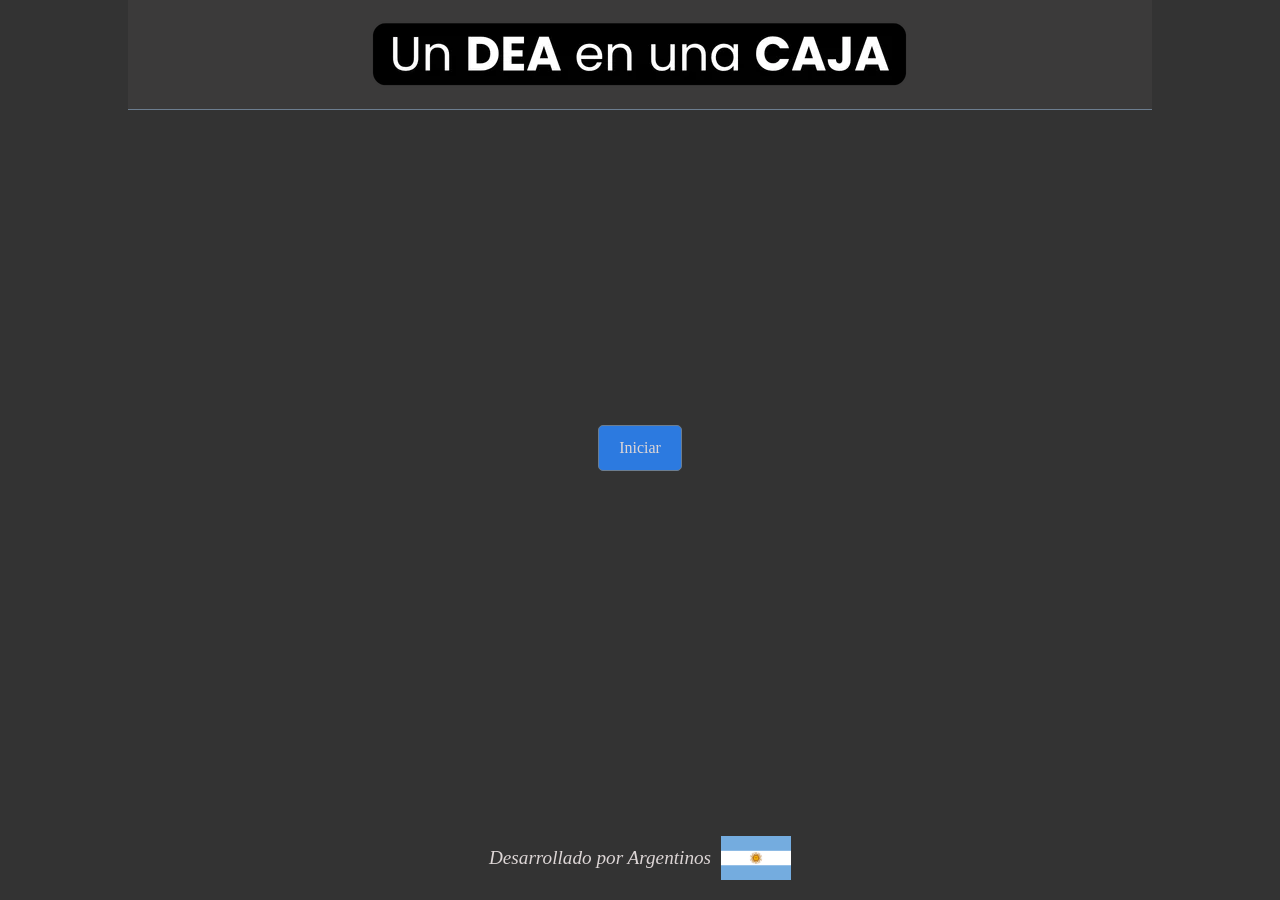
<file: index.html>
<!DOCTYPE html>

<!-- La siguiente aplicación WEb fue desarrollada entre un equipo de Tecnicos y Simulacionistas Argentinos y Pampeanos, buscando romper con una estructura cerrada,  
 desarrollando artefactos que cumplan con la función de simular un Desfribrilador Automatico/Semiautomatico Externo con Hardware/Software libre, donde planteamos
 las 4 libertades, 
 Usarlo libremente para cualquier cosa (Libertad 0),
 Estudiarlo y modificarlo libremente (Libertad 1), 
 Reproducirlo libremente (Libertad 2)
 Mejorarlo libremente y compartir dichas modificaciones (Libertad 3) -->


<html lang="es">
<head>
    <link rel="manifest" href="manifest.json">
    <meta name="theme-color" content="#d32f2f">
    
    <meta charset="UTF-8">
    <meta name="viewport" content="width=device-width, initial-scale=1.0">
    <link type="text/css" rel="stylesheet" href="styles.css">
    <link type="text/css" rel="stylesheet" href="reset.css">
    <link rel="icon" type="image/png" href="./src/images/cajaWebIcon.ico">
    <title>unDEAenunaCaja</title>
</head>

<body>
    <header>
        <div>
            <a href="./documentacion.html"><img src="./src/images/titulounDEAenunacaja.webp" alt="Logo de unDEAenunaCaja" id="logo"></a>  
        </div>
    </header>
    <main>
        <button id="btnInicio" onclick="empezar()">Iniciar</button>
        <p id="textoEstado"></p>
        <div id="opciones" style="display:none;"></div>
        <audio id="audio"></audio>
        <div id="contenedorTimer">
            <div id="barraProgreso"></div>
        </div>
        <div id="tiempoRestante">02:00</div>
        <button id="btnReiniciar" onclick="reiniciar()" style="display:none;">Reiniciar</button>     
    </main>
    <footer>
        <p><i>Desarrollado por Argentinos</i></p>
        <img src="./src/images/Flag_of_Argentina.svg.webp" alt="Bandera de Argentina" class="bandera">
    </footer>

    

<div id="updateBanner" style="display:none; position:fixed; bottom:0; left:0; right:0; background:#222; color:white; padding:10px; text-align:center;">
  Nueva versión disponible
  <button onclick="actualizarApp()">Actualizar</button>
</div>
<script src="index.js"></script>
</body>
</html>
</file>
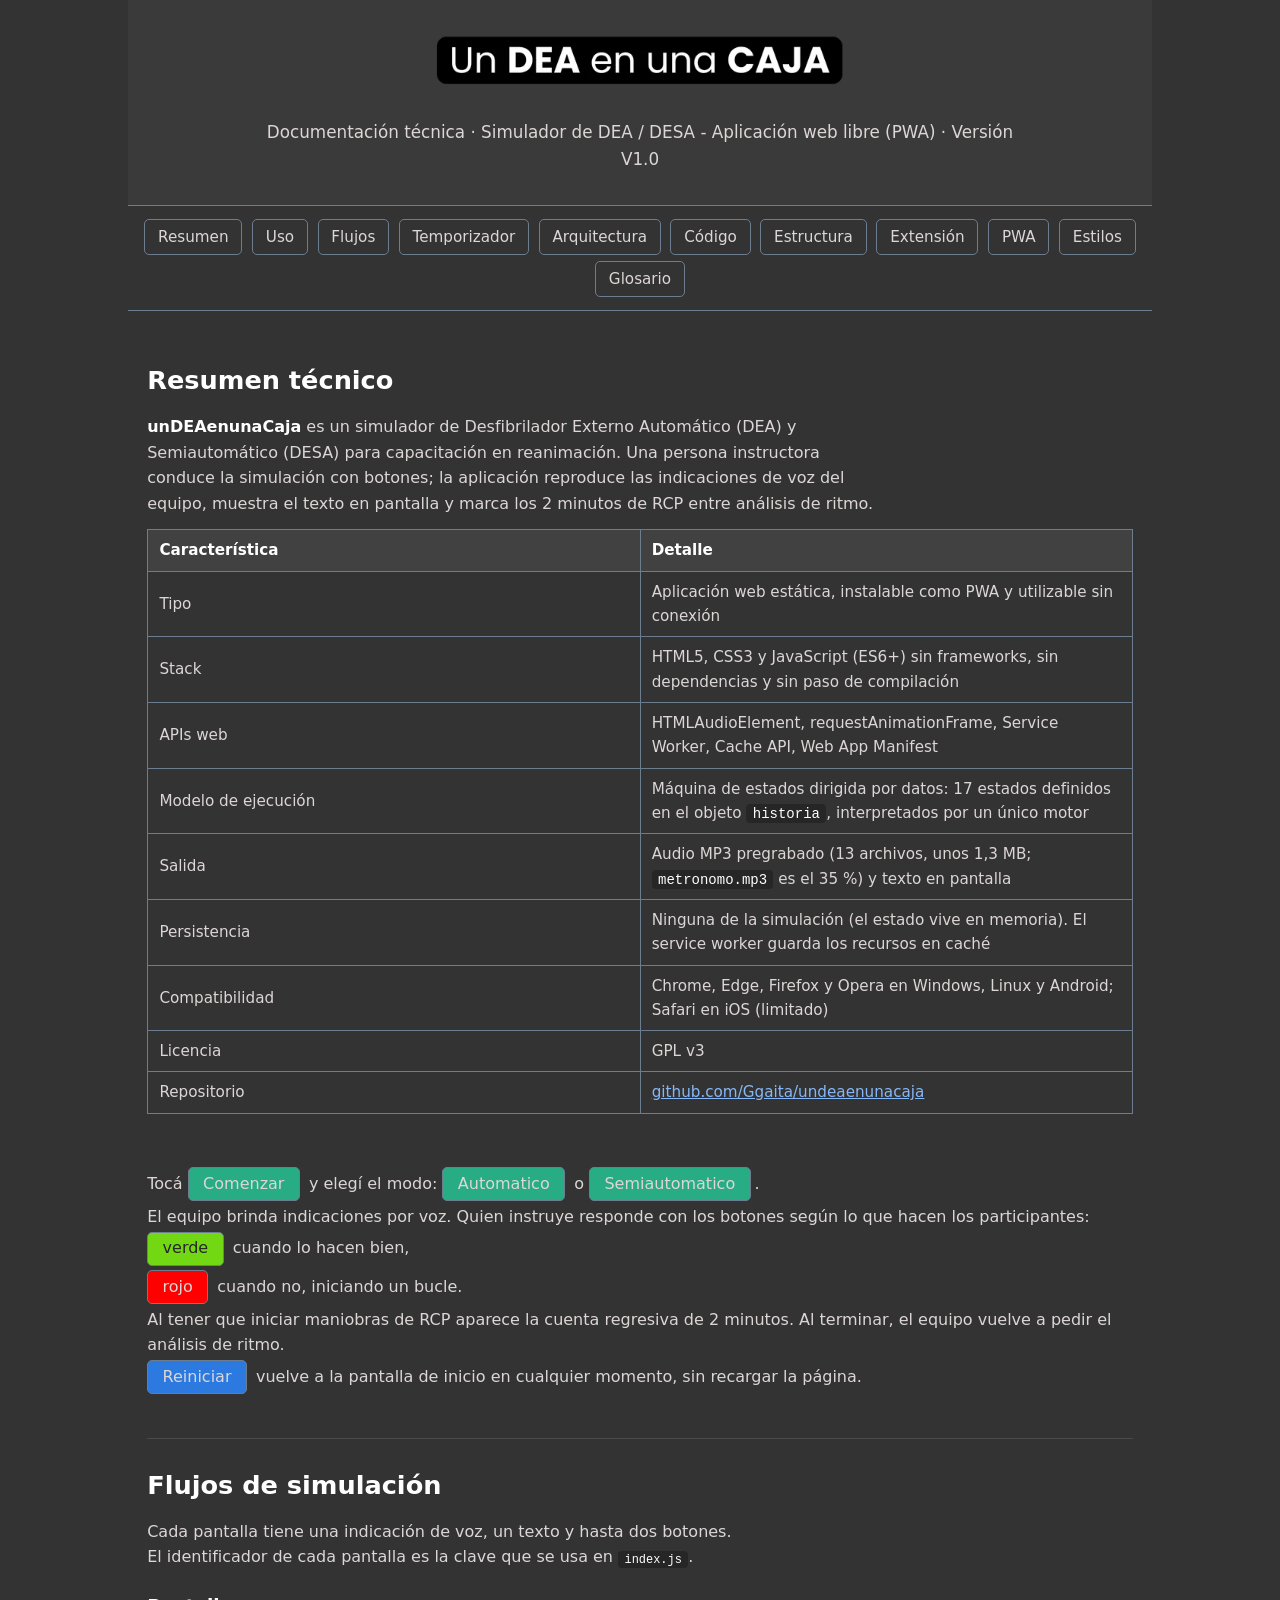
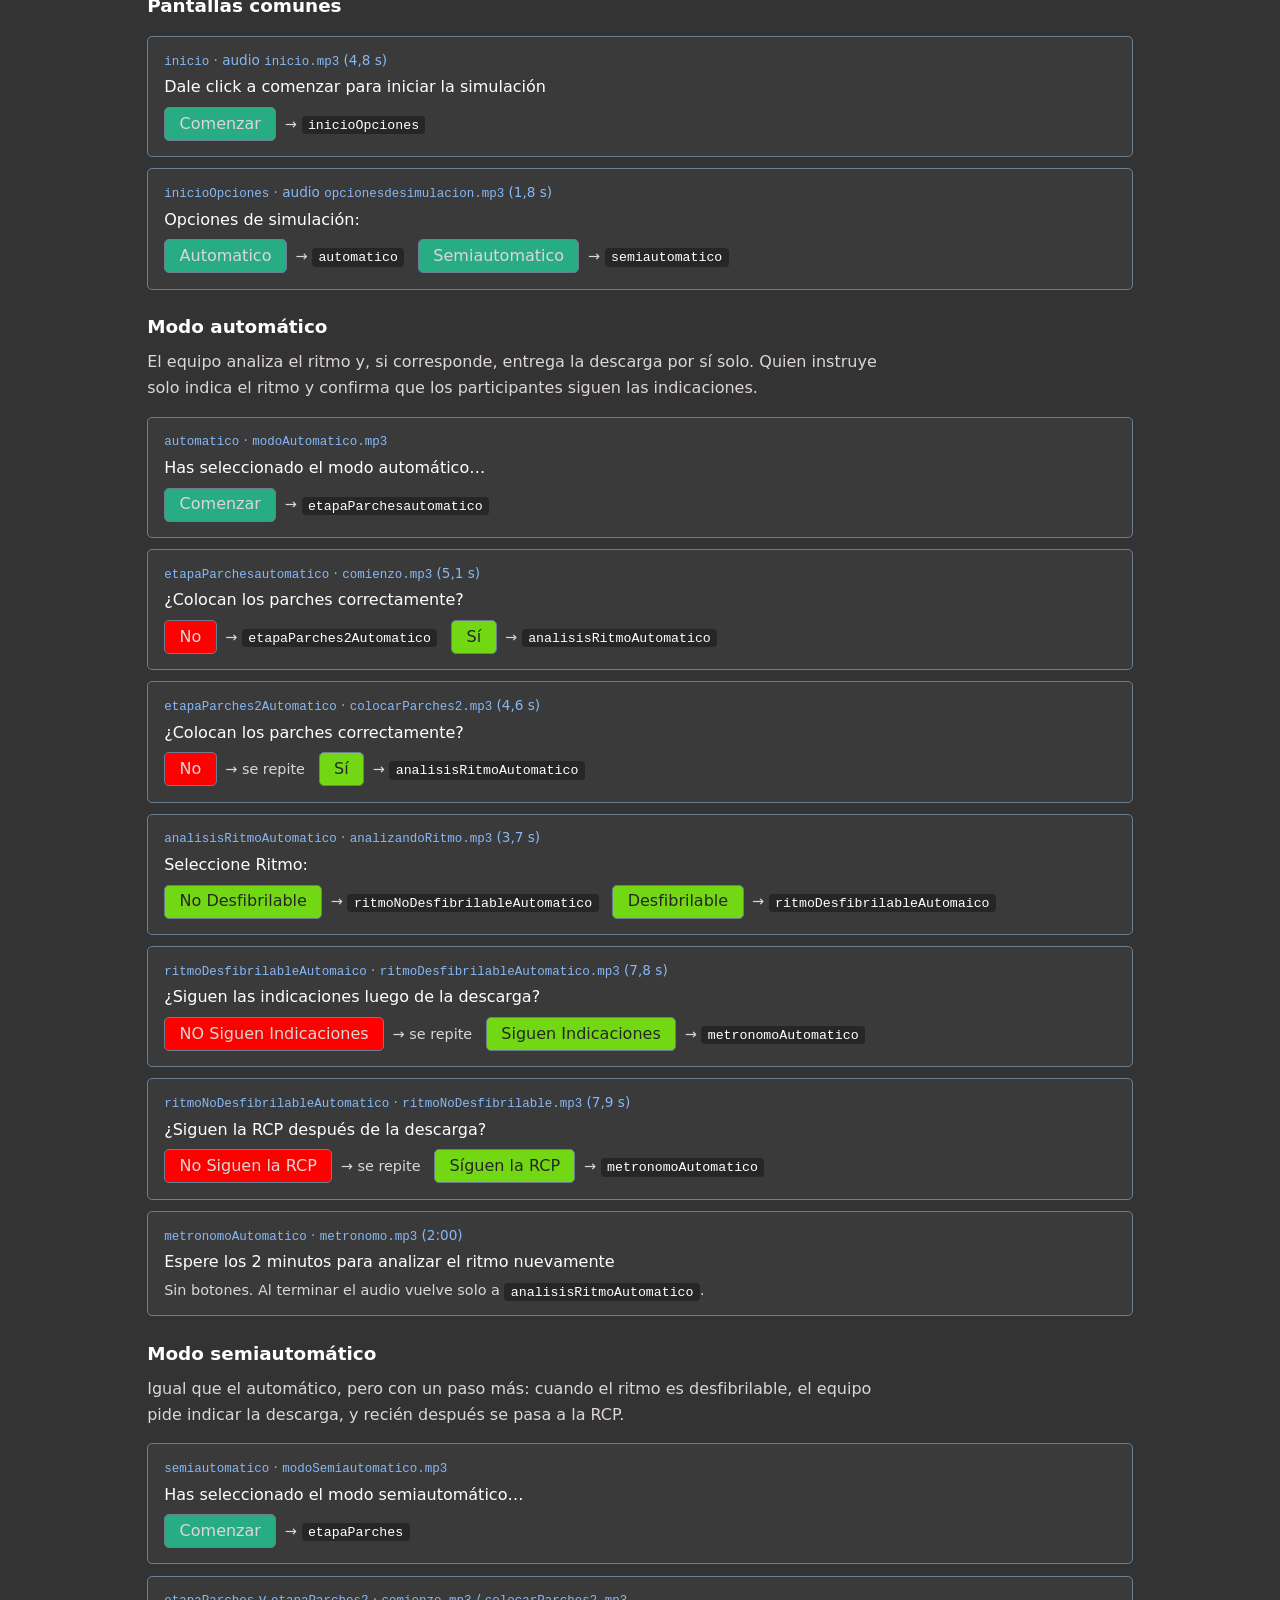
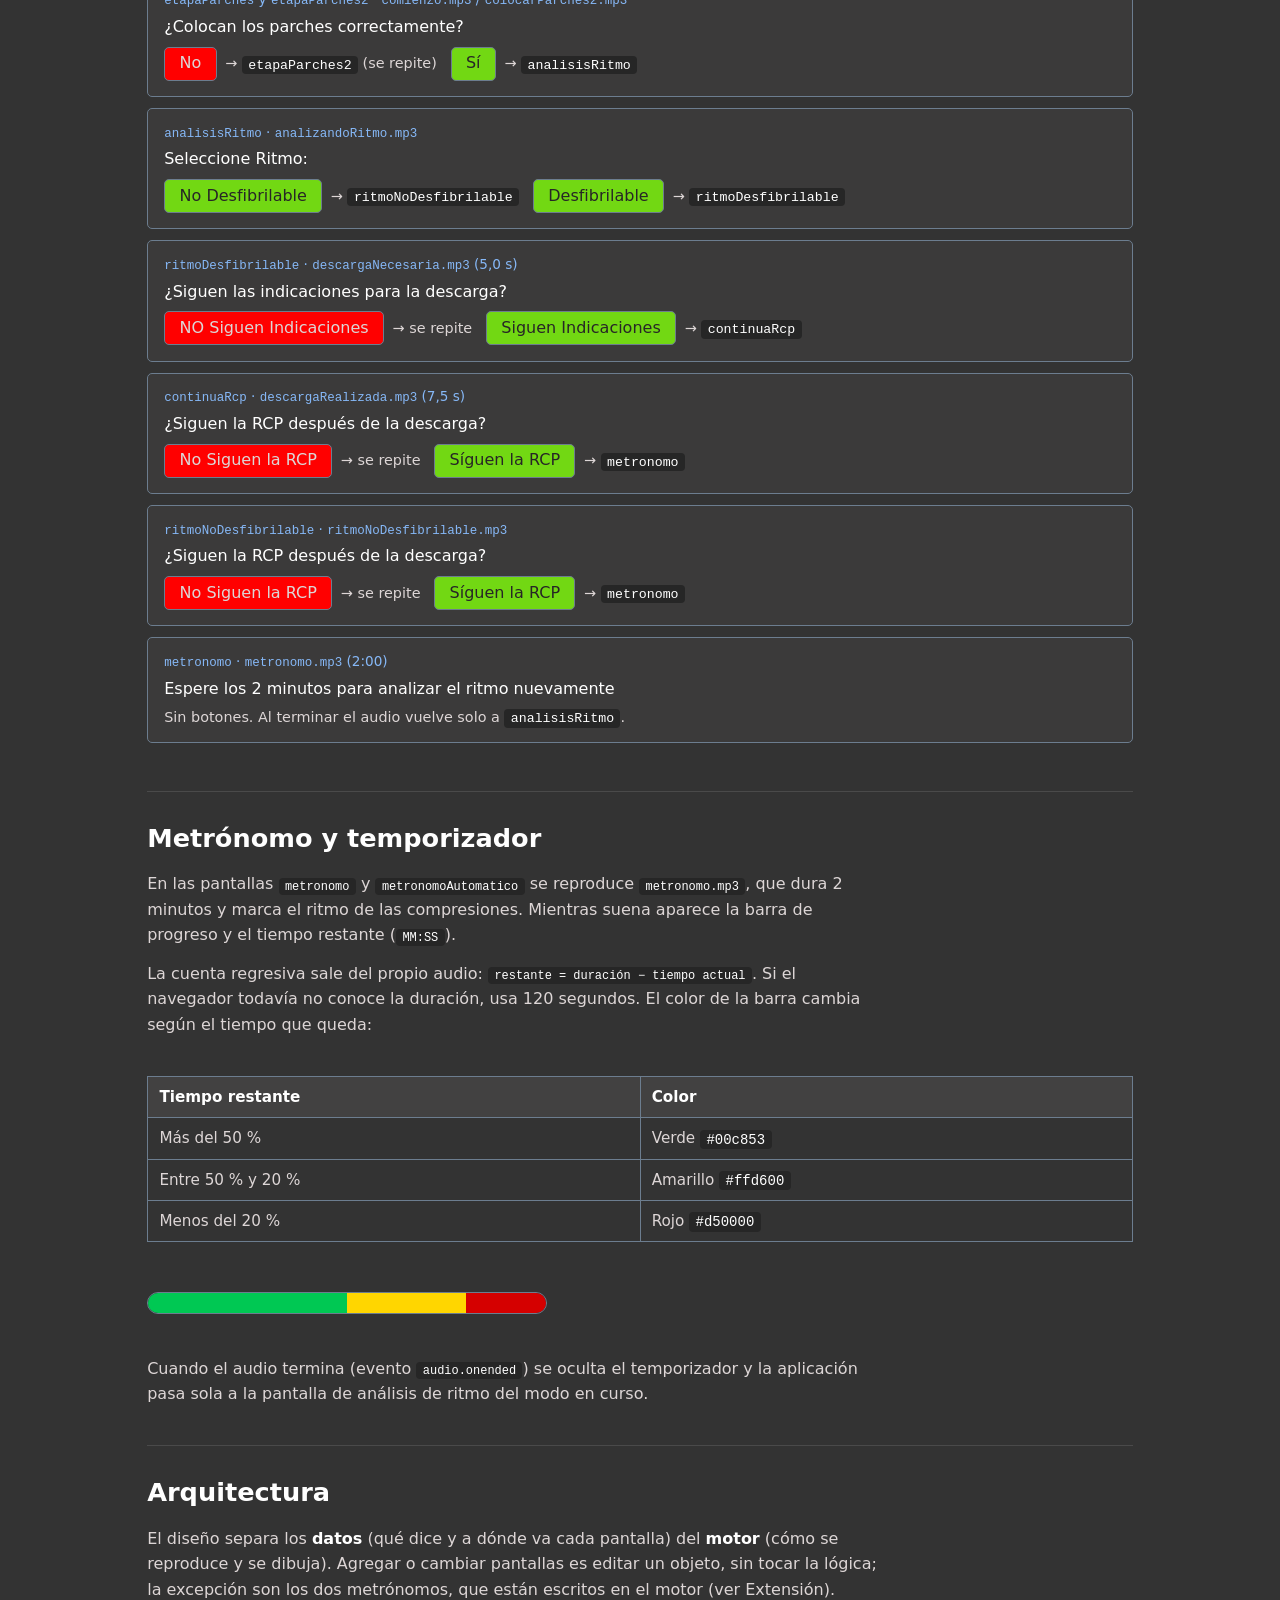
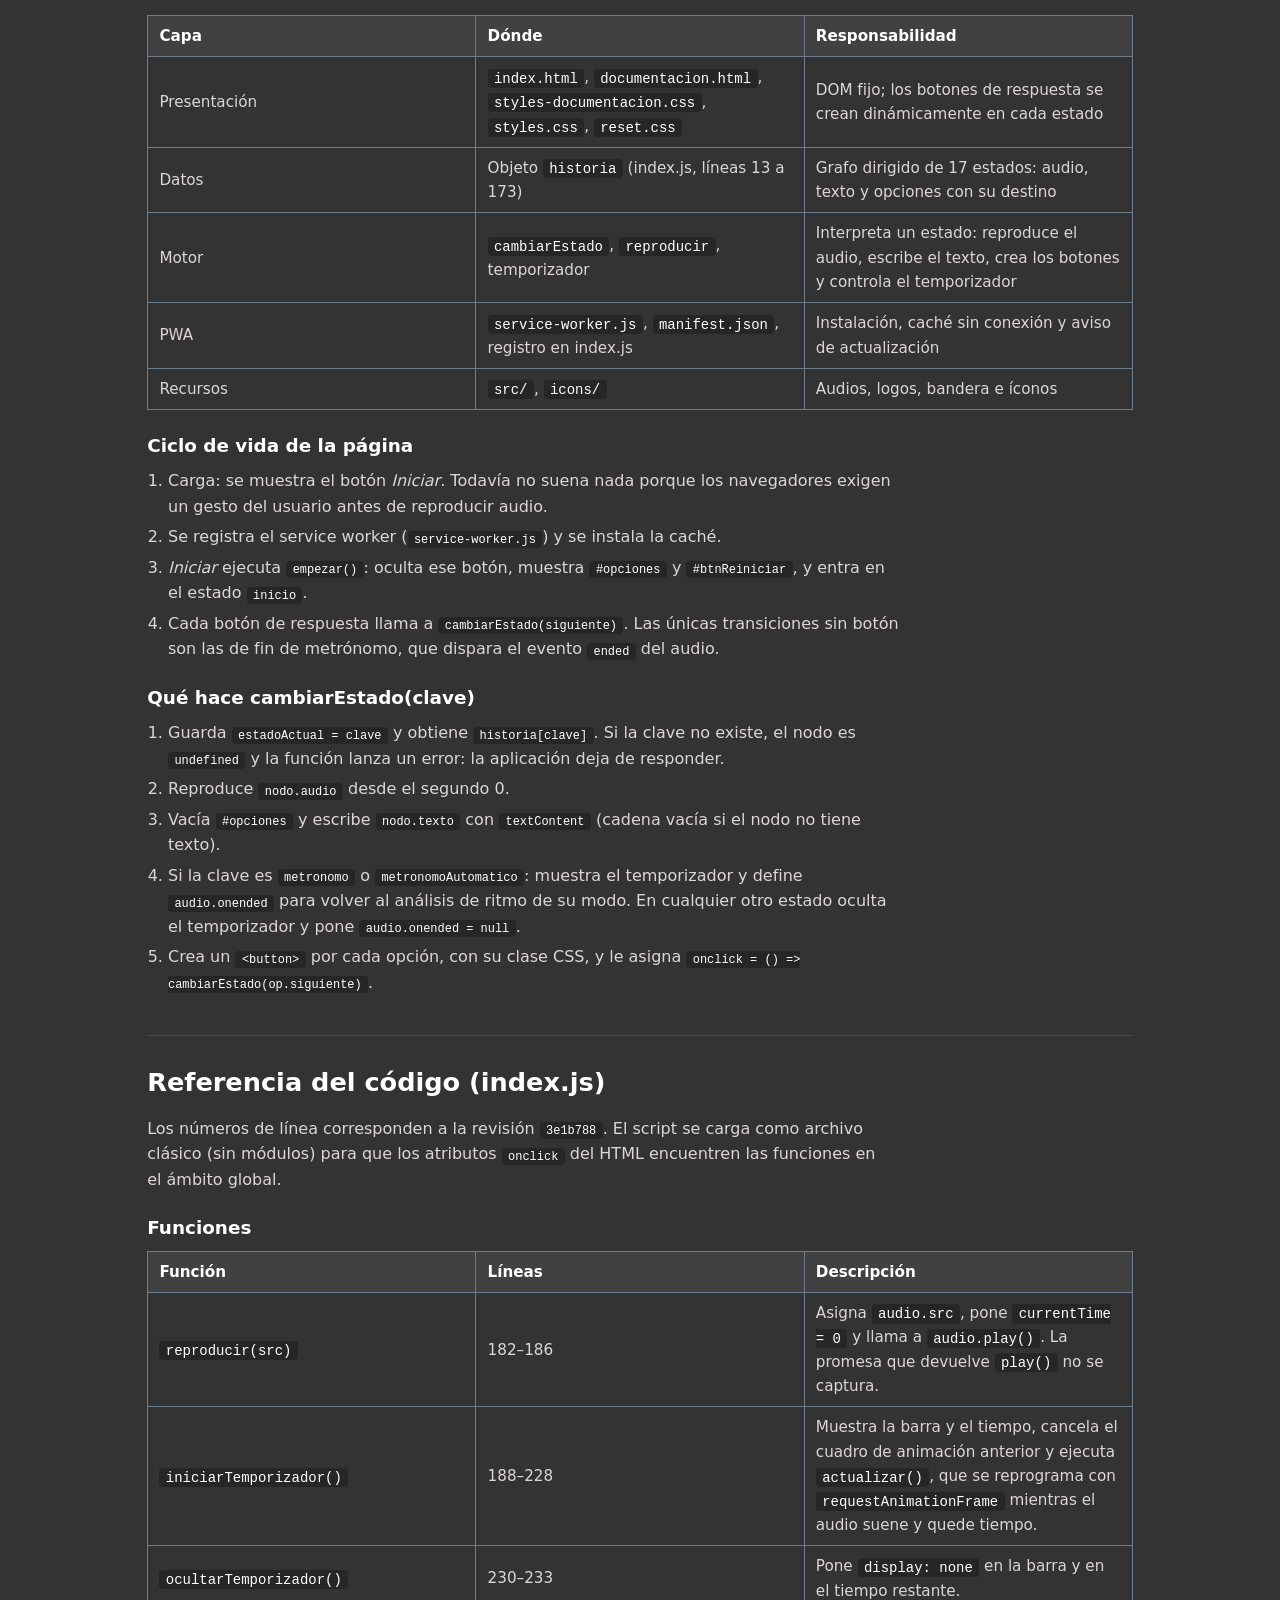
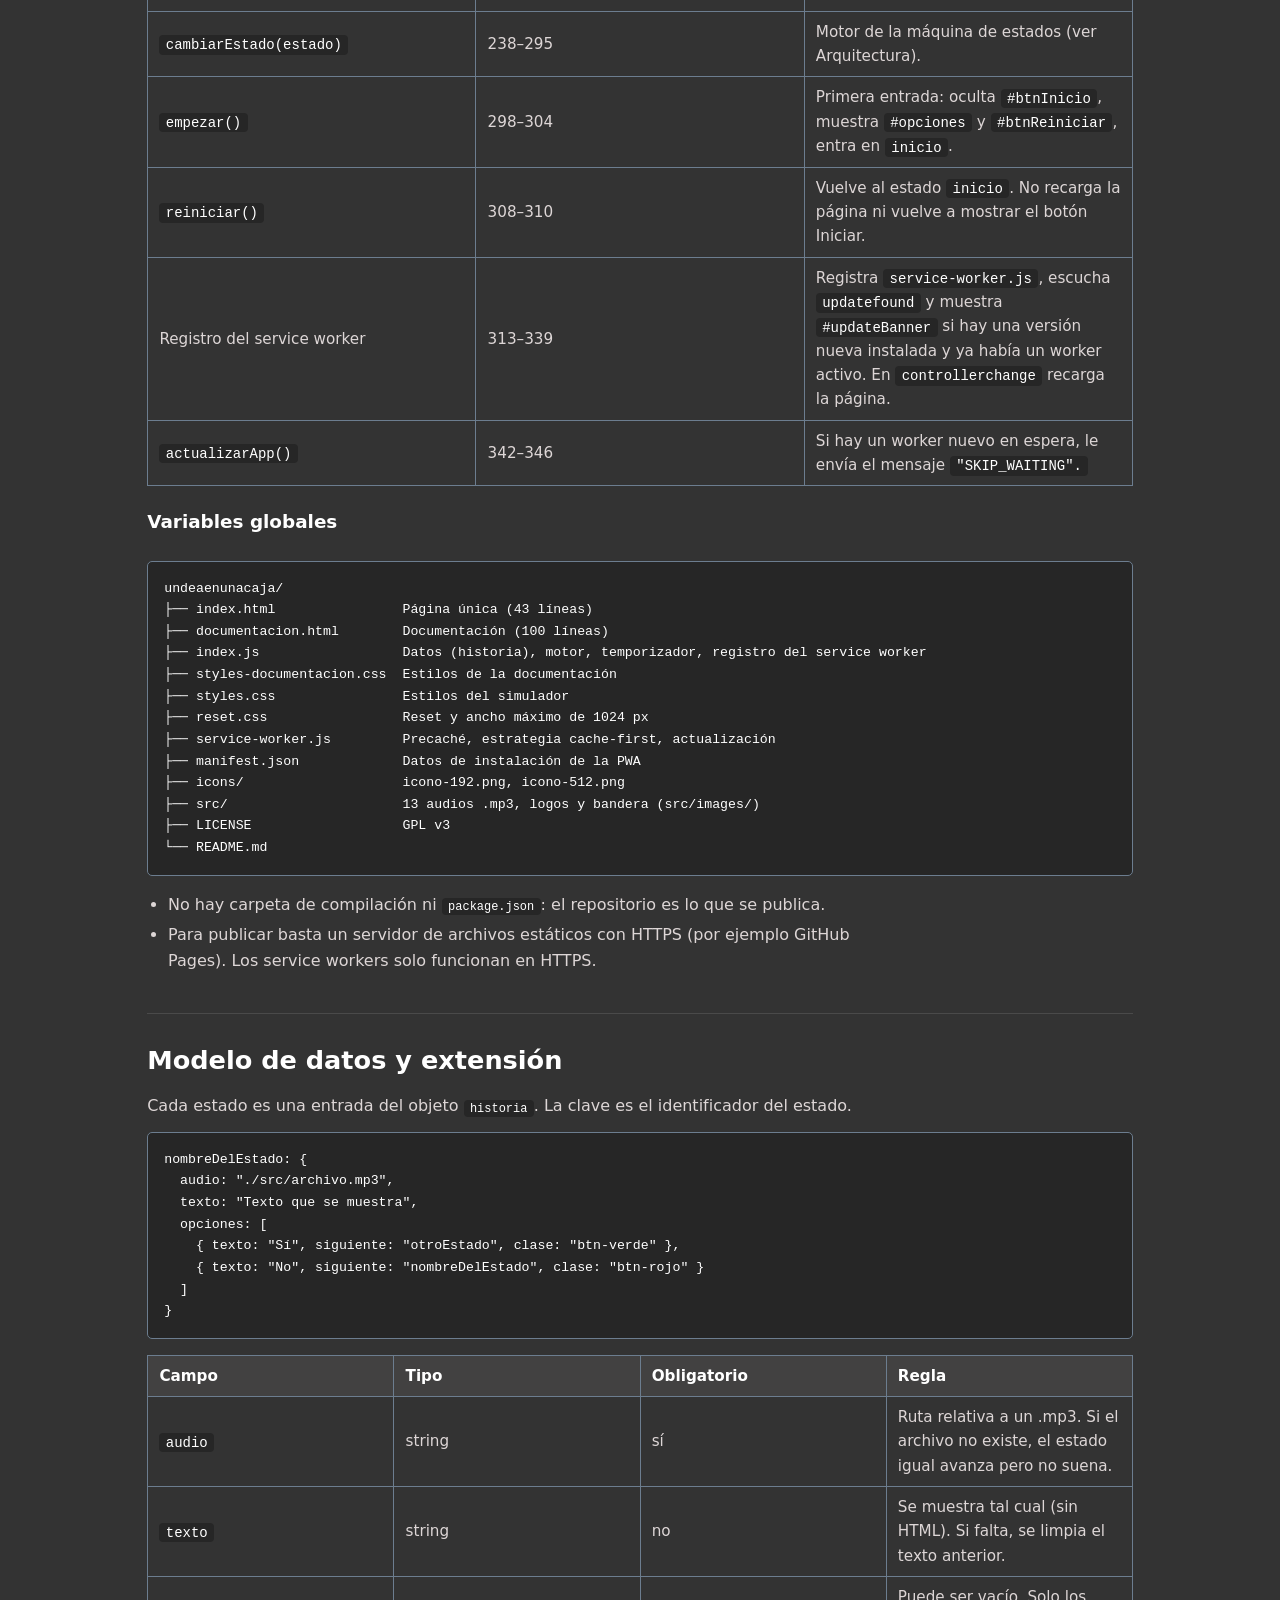
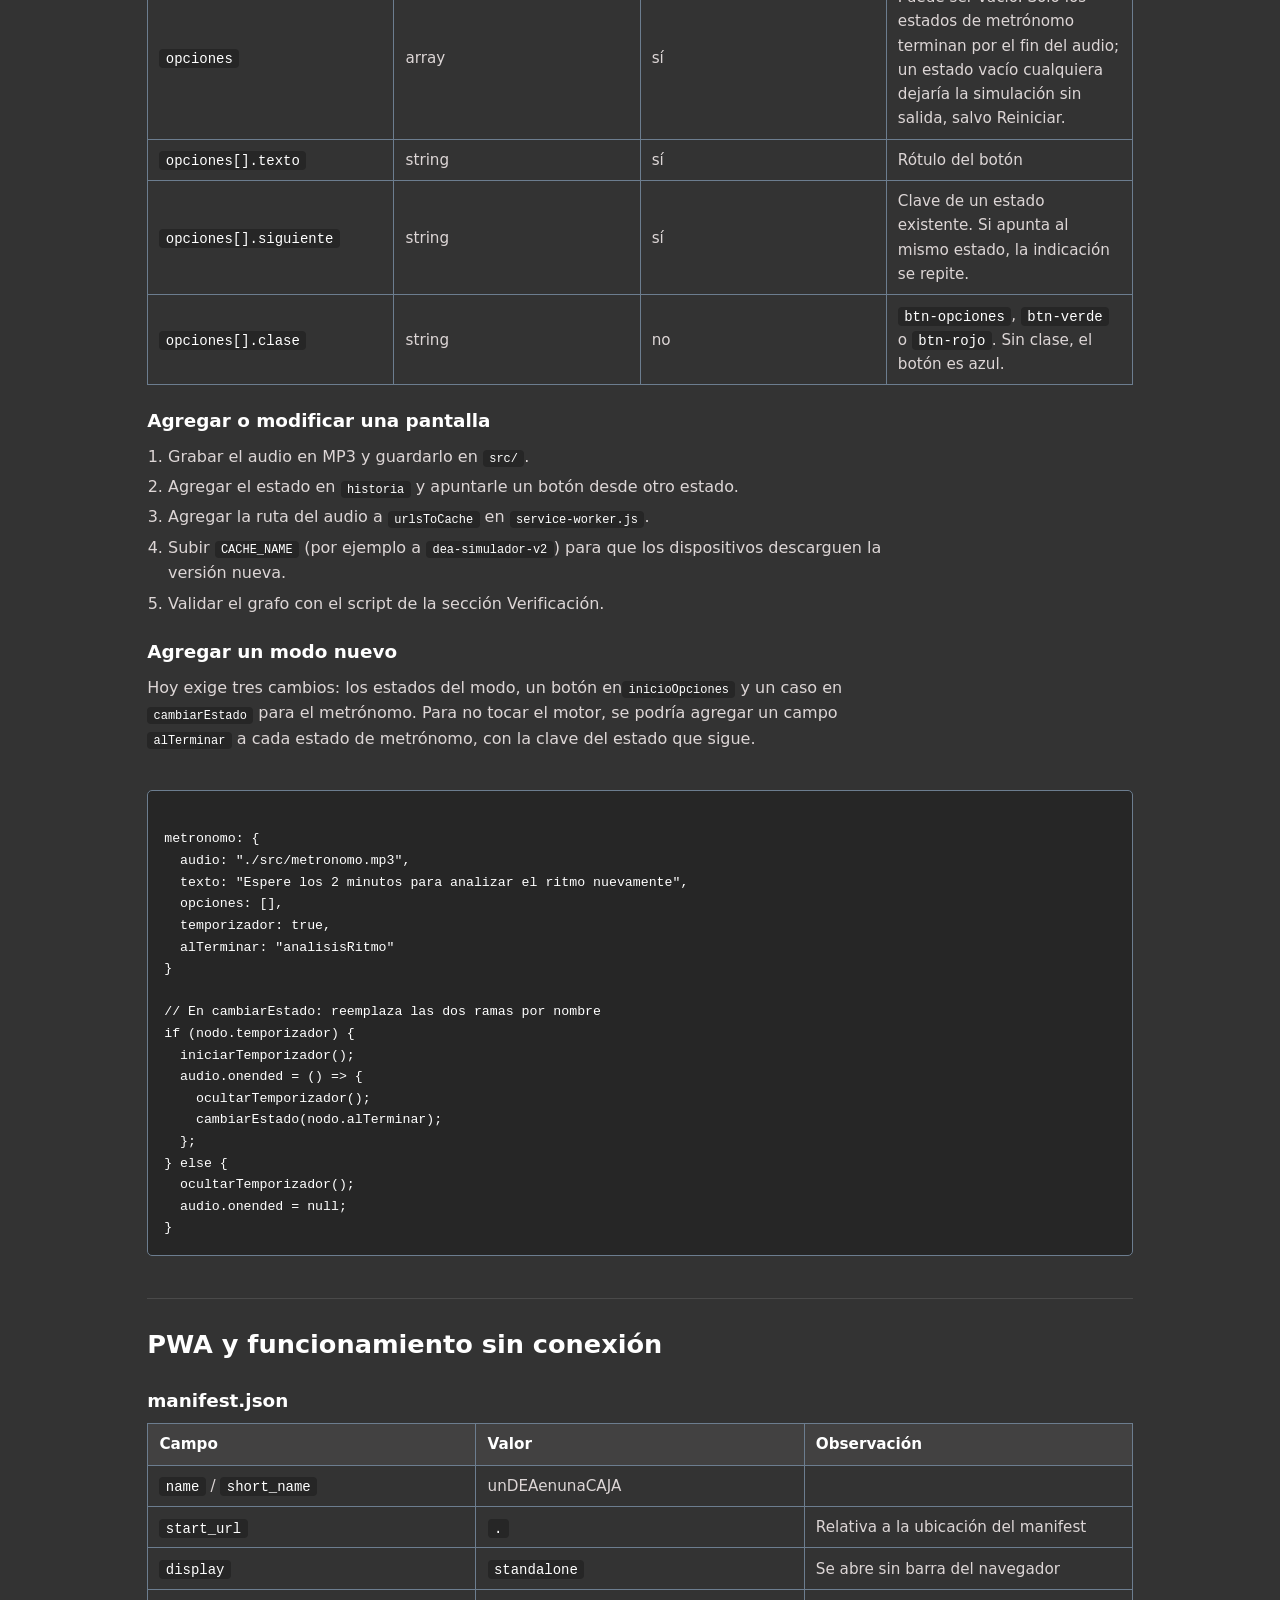
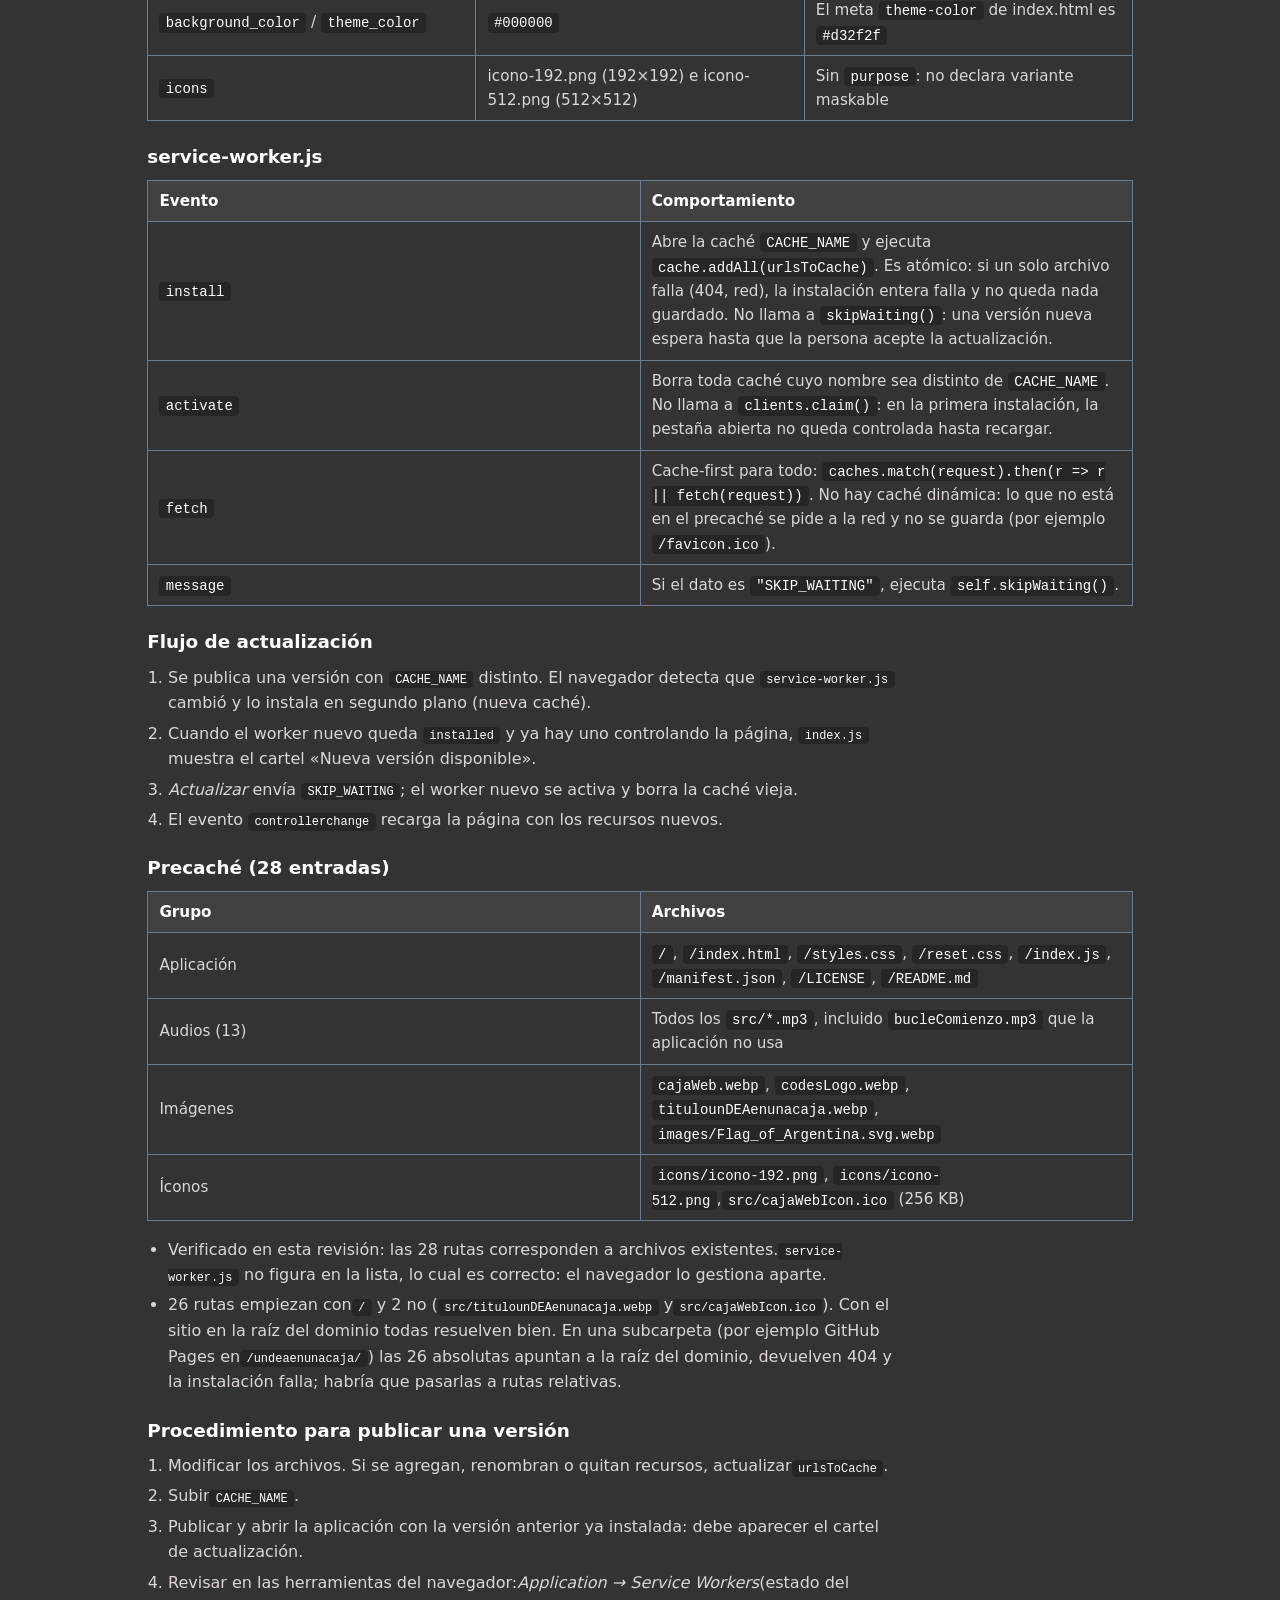
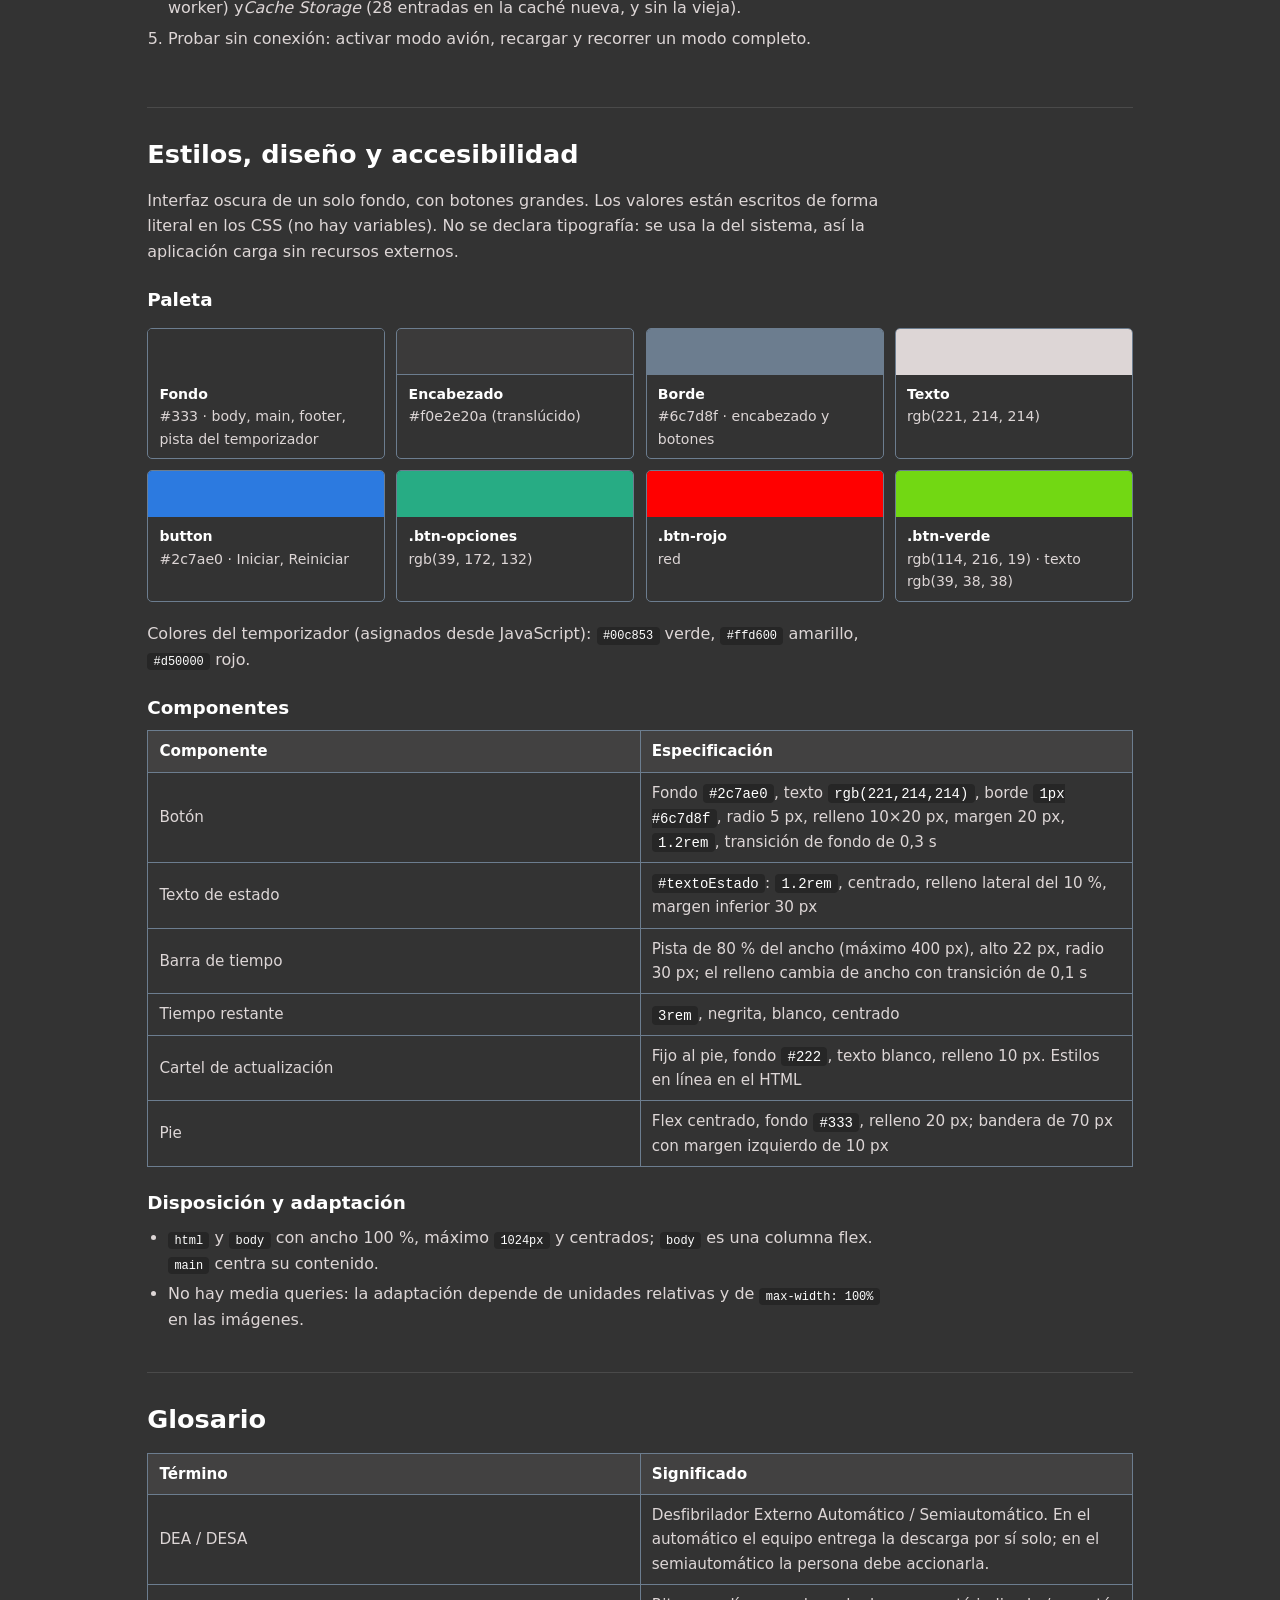
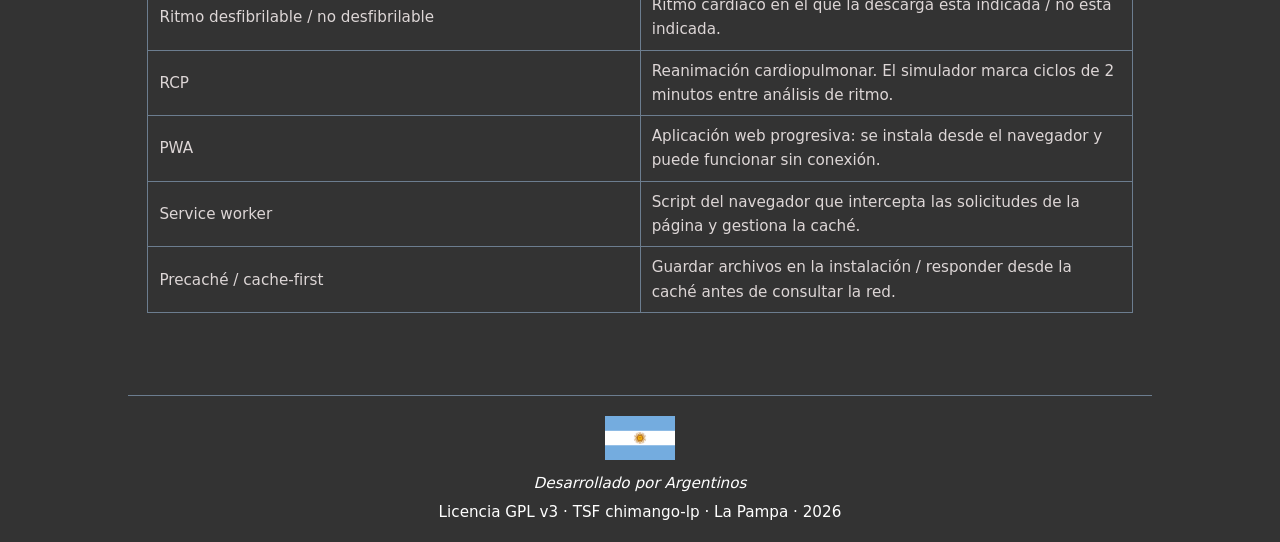
<file: documentacion.html>
<!DOCTYPE html>
<html lang="es">

<head>
    <meta charset="UTF-8">
    <meta name="viewport" content="width=device-width, initial-scale=1.0">
    <link type="text/css" rel="stylesheet" href="styles-documentacion.css">
    <link rel="icon" type="image/png" href="./src/images/cajaWebIcon.ico">
    <title>unDEAenunaCaja · Documentación</title>
</head>

<body>

<div class="pagina">

<header>
  <a href="./index.html"><img src="./src/images/titulounDEAenunacaja.webp" alt="Logo de unDEAenunaCaja">
  </a>
  <p>Documentación técnica · Simulador de DEA / DESA - Aplicación web libre (PWA) · Versión V1.0</p>
</header>

<nav aria-label="Secciones">
  <ul>
    <li><a href="#que-es">Resumen</a></li>
    <li><a href="#uso">Uso</a></li>
    <li><a href="#flujos">Flujos</a></li>
    <li><a href="#temporizador">Temporizador</a></li>
    <li><a href="#arquitectura">Arquitectura</a></li>
    <li><a href="#referencia">Código</a></li>
    <li><a href="#estructura">Estructura</a></li>
    <li><a href="#extension">Extensión</a></li>
    <li><a href="#pwa">PWA</a></li>
    <li><a href="#estilos">Estilos</a></li>
    <li><a href="#glosario">Glosario</a></li>
  </ul>
</nav>

<main>

<section id="que-es">

  <h2>Resumen técnico</h2>

  <p><strong>unDEAenunaCaja</strong> es un simulador de Desfibrilador Externo Automático (DEA) y 
    Semiautomático (DESA) para capacitación en reanimación. Una persona instructora conduce la 
    simulación con botones; la aplicación reproduce las indicaciones de voz del equipo, muestra 
    el texto en pantalla y marca los 2 minutos de RCP entre análisis de ritmo.</p>

<div class="tabla">
  <table>
    <thead>
      <tr>
        <th>Característica</th>
        <th>Detalle</th>
      </tr>
    </thead>
    <tbody>
      <tr>
        <td>Tipo</td>
        <td>Aplicación web estática, instalable como PWA y utilizable sin conexión</td>
      </tr>
      <tr>
        <td>Stack</td>
        <td>HTML5, CSS3 y JavaScript (ES6+) sin frameworks, sin dependencias y sin paso de compilación</td>
      </tr>
      <tr>
        <td>APIs web</td>
        <td>HTMLAudioElement, requestAnimationFrame, Service Worker, Cache API, Web App Manifest</td>
      </tr>
      <tr>
        <td>Modelo de ejecución</td>
        <td>Máquina de estados dirigida por datos: 17 estados definidos en el objeto <code>historia</code>, interpretados por un único motor</td>
      </tr>
      <tr>
        <td>Salida</td>
        <td>Audio MP3 pregrabado (13 archivos, unos 1,3 MB; <code>metronomo.mp3</code> es el 35 %) y texto en pantalla</td>
      </tr>
      <tr>
        <td>Persistencia</td>
        <td>Ninguna de la simulación (el estado vive en memoria). El service worker guarda los recursos en caché</td>
      </tr>
      <tr>
        <td>Compatibilidad</td>
        <td>Chrome, Edge, Firefox y Opera en Windows, Linux y Android; Safari en iOS (limitado)</td>
      <tr>
        <td>Licencia</td>
        <td>GPL v3</td>
      </tr>
      <tr>
        <td>Repositorio</td>
        <td><a href="https://github.com/Ggaita/undeaenunacaja">github.com/Ggaita/undeaenunacaja</a></td>
      </tr>
    </tbody>
  </table>

<br>
<br>

  <ol>
    <li>Tocá <span class="btn opciones">Comenzar</span> y elegí el modo: <span class="btn opciones">Automatico</span> o <span class="btn opciones">Semiautomatico</span>.</li>
    <li>El equipo brinda indicaciones por voz. Quien instruye responde con los botones según lo que hacen los participantes: <br>
      <span class="btn verde">verde</span> cuando lo hacen bien, <br>
      <span class="btn rojo">rojo</span> cuando no, iniciando un bucle.</li>
    <li>Al tener que iniciar maniobras de RCP aparece la cuenta regresiva de 2 minutos. Al terminar, el equipo vuelve a pedir el análisis de ritmo.</li>
    <li><span class="btn">Reiniciar</span> vuelve a la pantalla de inicio en cualquier momento, sin recargar la página.</li>
  </ol>

</section>

<section id="flujos">
  <h2>Flujos de simulación</h2>
  <p>Cada pantalla tiene una indicación de voz, un texto y hasta dos botones. <br>
    El identificador de cada pantalla es la clave que se usa en <code>index.js</code>.</p>

  <h3>Pantallas comunes</h3>
  <div class="flujo">
    <div class="pantalla">
      <div class="id"><code>inicio</code> · audio <code>inicio.mp3</code> (4,8 s)</div>
      <div class="texto">Dale click a comenzar para iniciar la simulación</div>
      <div class="destinos"><span class="btn opciones">Comenzar</span> → <code>inicioOpciones</code></div>
    </div>
    <div class="pantalla">
      <div class="id"><code>inicioOpciones</code> · audio <code>opcionesdesimulacion.mp3</code> (1,8 s)</div>
      <div class="texto">Opciones de simulación:</div>
      <div class="destinos"><span class="btn opciones">Automatico</span> → <code>automatico</code> &nbsp; <span class="btn opciones">Semiautomatico</span> → 
        <code>semiautomatico</code></div>
    </div>
  </div>

  <h3>Modo automático</h3>

  <p>El equipo analiza el ritmo y, si corresponde, entrega la descarga por sí solo. 
    Quien instruye solo indica el ritmo y confirma que los participantes siguen las indicaciones.</p>
  <div class="flujo">
    <div class="pantalla">
      <div class="id"><code>automatico</code> · <code>modoAutomatico.mp3</code></div>
      <div class="texto">Has seleccionado el modo automático…</div>
      <div class="destinos"><span class="btn opciones">Comenzar</span> → <code>etapaParchesautomatico</code></div>
    </div>
    <div class="pantalla">
      <div class="id"><code>etapaParchesautomatico</code> · <code>comienzo.mp3</code> (5,1 s)</div>
      <div class="texto">¿Colocan los parches correctamente?</div>
      <div class="destinos"><span class="btn rojo">No</span> → <code>etapaParches2Automatico</code> &nbsp; <span class="btn verde">Sí</span> → <code>
        analisisRitmoAutomatico</code></div>
    </div>
    <div class="pantalla">
      <div class="id"><code>etapaParches2Automatico</code> · <code>colocarParches2.mp3</code> (4,6 s)</div>
      <div class="texto">¿Colocan los parches correctamente?</div>
      <div class="destinos"><span class="btn rojo">No</span> → se repite &nbsp; <span class="btn verde">Sí</span> → <code>analisisRitmoAutomatico</code></div>
    </div>
    <div class="pantalla">
      <div class="id"><code>analisisRitmoAutomatico</code> · <code>analizandoRitmo.mp3</code> (3,7 s)</div>
      <div class="texto">Seleccione Ritmo:</div>
      <div class="destinos"><span class="btn verde">No Desfibrilable</span> → <code>ritmoNoDesfibrilableAutomatico</code> &nbsp; <span class="btn verde">Desfibrilable</span> → <code>ritmoDesfibrilableAutomaico</code></div>
    </div>
    <div class="pantalla">
      <div class="id"><code>ritmoDesfibrilableAutomaico</code> · <code>ritmoDesfibrilableAutomatico.mp3</code> (7,8 s)</div>
      <div class="texto">¿Siguen las indicaciones luego de la descarga?</div>
      <div class="destinos"><span class="btn rojo">NO Siguen Indicaciones</span> → se repite &nbsp; <span class="btn verde">Siguen Indicaciones</span> → <code>
        metronomoAutomatico</code></div>
    </div>
    <div class="pantalla">
      <div class="id"><code>ritmoNoDesfibrilableAutomatico</code> · <code>ritmoNoDesfibrilable.mp3</code> (7,9 s)</div>
      <div class="texto">¿Siguen la RCP después de la descarga?</div>
      <div class="destinos"><span class="btn rojo">No Siguen la RCP</span> → se repite &nbsp; <span class="btn verde">Síguen la RCP</span> → <code>
        metronomoAutomatico</code></div>
    </div>
    <div class="pantalla">
      <div class="id"><code>metronomoAutomatico</code> · <code>metronomo.mp3</code> (2:00)</div>
      <div class="texto">Espere los 2 minutos para analizar el ritmo nuevamente</div>
      <div class="destinos">Sin botones. Al terminar el audio vuelve solo a <code>analisisRitmoAutomatico</code>.</div>
    </div>
  </div>

  <h3>Modo semiautomático</h3>

  <p>Igual que el automático, pero con un paso más: cuando el ritmo es desfibrilable, el equipo pide indicar la descarga, y recién después se pasa a la RCP.</p>
  <div class="flujo">
    <div class="pantalla">
      <div class="id"><code>semiautomatico</code> · <code>modoSemiautomatico.mp3</code></div>
      <div class="texto">Has seleccionado el modo semiautomático…</div>
      <div class="destinos"><span class="btn opciones">Comenzar</span> → <code>etapaParches</code></div>
    </div>
    <div class="pantalla">
      <div class="id"><code>etapaParches</code> y <code>etapaParches2</code> · <code>comienzo.mp3</code> / <code>colocarParches2.mp3</code></div>
      <div class="texto">¿Colocan los parches correctamente?</div>
      <div class="destinos"><span class="btn rojo">No</span> → <code>etapaParches2</code> (se repite) &nbsp; <span class="btn verde">Sí</span> → <code>analisisRitmo</code></div>
    </div>
    <div class="pantalla">
      <div class="id"><code>analisisRitmo</code> · <code>analizandoRitmo.mp3</code></div>
      <div class="texto">Seleccione Ritmo:</div>
      <div class="destinos"><span class="btn verde">No Desfibrilable</span> → <code>ritmoNoDesfibrilable</code> &nbsp; <span class="btn verde">Desfibrilable</span> → <code>ritmoDesfibrilable</code></div>
    </div>
    <div class="pantalla">
      <div class="id"><code>ritmoDesfibrilable</code> · <code>descargaNecesaria.mp3</code> (5,0 s)</div>
      <div class="texto">¿Siguen las indicaciones para la descarga?</div>
      <div class="destinos"><span class="btn rojo">NO Siguen Indicaciones</span> → se repite &nbsp; <span class="btn verde">Siguen Indicaciones</span> → <code>continuaRcp</code></div>
    </div>
    <div class="pantalla">
      <div class="id"><code>continuaRcp</code> · <code>descargaRealizada.mp3</code> (7,5 s)</div>
      <div class="texto">¿Siguen la RCP después de la descarga?</div>
      <div class="destinos"><span class="btn rojo">No Siguen la RCP</span> → se repite &nbsp; <span class="btn verde">Síguen la RCP</span> → <code>metronomo</code></div>
    </div>
    <div class="pantalla">
      <div class="id"><code>ritmoNoDesfibrilable</code> · <code>ritmoNoDesfibrilable.mp3</code></div>
      <div class="texto">¿Siguen la RCP después de la descarga?</div>
      <div class="destinos"><span class="btn rojo">No Siguen la RCP</span> → se repite &nbsp; <span class="btn verde">Síguen la RCP</span> → <code>metronomo</code></div>
    </div>
    <div class="pantalla">
      <div class="id"><code>metronomo</code> · <code>metronomo.mp3</code> (2:00)</div>
      <div class="texto">Espere los 2 minutos para analizar el ritmo nuevamente</div>
      <div class="destinos">Sin botones. Al terminar el audio vuelve solo a <code>analisisRitmo</code>.</div>
    </div>
  </div>
</section>

<section id="temporizador">

  <h2>Metrónomo y temporizador</h2>

  <p>En las pantallas <code>metronomo</code> y <code>metronomoAutomatico</code> se reproduce <code>metronomo.mp3</code>, que dura 2 minutos y 
    marca el ritmo de las compresiones. Mientras suena aparece la barra de progreso y el tiempo restante (<code>MM:SS</code>).</p>
  <p>La cuenta regresiva sale del propio audio: <code>restante = duración − tiempo actual</code>. 
    Si el navegador todavía no conoce la duración, usa 120 segundos. El color de la barra cambia según el tiempo que queda:</p><br>
  <div class="tabla">
    <table>
    <thead>
      <tr>
        <th>Tiempo restante</th>
        <th>Color</th>
      </tr>
    </thead>
    <tbody>
      <tr>
        <td>Más del 50 %</td>
        <td>Verde <code>#00c853</code></td>
      </tr>
      <tr>
        <td>Entre 50 % y 20 %</td>
        <td>Amarillo <code>#ffd600</code></td>
      </tr>
      <tr>
        <td>Menos del 20 %</td>
        <td>Rojo <code>#d50000</code></td>
      </tr>
    </tbody>
  </table>
</div>
<br>
  <div class="barra" aria-hidden="true"><div style="width:100%;background:linear-gradient(90deg,#00c853 0 50%,#ffd600 50% 80%,#d50000 80%)"></div></div>
<br>  
  <p>Cuando el audio termina (evento <code>audio.onended</code>) se oculta el temporizador y la aplicación pasa sola a la pantalla de análisis de ritmo del modo en curso.</p>
</section>


<section id="arquitectura">
  <h2>Arquitectura</h2>

  <p>El diseño separa los <strong>datos</strong> (qué dice y a dónde va cada pantalla) del <strong>motor</strong> 
    (cómo se reproduce y se dibuja). Agregar o cambiar pantallas es editar un objeto, sin tocar la lógica; 
    la excepción son los dos metrónomos, que están escritos en el motor (ver Extensión).</p>

<div class="tabla"><table>
  <thead>
    <tr>
      <th>Capa</th>
      <th>Dónde</th>
      <th>Responsabilidad</th>
    </tr>
  </thead>
  <tbody>
    <tr>
      <td>Presentación</td>
      <td><code>index.html</code>, <code>documentacion.html</code>, <code>styles-documentacion.css</code>, <code>styles.css</code>, <code>reset.css</code></td>
      <td>DOM fijo; los botones de respuesta se crean dinámicamente en cada estado</td>
    </tr>
    <tr>
      <td>Datos</td>
      <td>Objeto <code>historia</code> (index.js, líneas 13 a 173)</td>
      <td>Grafo dirigido de 17 estados: audio, texto y opciones con su destino</td>
    </tr>
    <tr>
      <td>Motor</td>
      <td><code>cambiarEstado</code>, <code>reproducir</code>, temporizador</td>
      <td>Interpreta un estado: reproduce el audio, escribe el texto, crea los botones y controla el temporizador</td>
    </tr>
    <tr>
      <td>PWA</td>
      <td><code>service-worker.js</code>, <code>manifest.json</code>, registro en index.js</td>
      <td>Instalación, caché sin conexión y aviso de actualización</td>
    </tr>
    <tr>
      <td>Recursos</td>
      <td><code>src/</code>, <code>icons/</code></td>
      <td>Audios, logos, bandera e íconos</td>
    </tr>
  </tbody>
</table>

</div>

  <h3>Ciclo de vida de la página</h3>
  <ol class="lista">
    <li>Carga: se muestra el botón <em>Iniciar</em>. Todavía no suena
     nada porque los navegadores exigen un gesto del usuario antes de reproducir audio.</li>
     <li>Se registra el service worker (<code>service-worker.js</code>) y se instala la caché.</li>
     <li><em>Iniciar</em> ejecuta <code>empezar()</code>: oculta ese botón, muestra <code>#opciones</code> y <code>#btnReiniciar</code>, y entra en
       el estado <code>inicio</code>.</li>
     <li>Cada botón de respuesta llama a <code>cambiarEstado(siguiente)</code>. Las únicas transiciones sin botón son las de fin de metrónomo, que 
      dispara el evento <code>ended</code> del audio.</li>
    </ol>


  <h3>Qué hace cambiarEstado(clave)</h3>
  
  <ol class="lista">
    <li>Guarda <code>estadoActual = clave</code> y obtiene <code>historia[clave]</code>. Si la clave no existe, el nodo es <code>undefined</code> y 
      la función lanza un error: la aplicación deja de responder.</li>
    <li>Reproduce <code>nodo.audio</code> desde el segundo 0.</li>
    <li>Vacía <code>#opciones</code> y escribe <code>nodo.texto</code> con <code>textContent</code> (cadena vacía si el nodo no tiene texto).</li>
    <li>Si la clave es <code>metronomo</code> o <code>metronomoAutomatico</code>: muestra el temporizador y define <code>audio.onended</code> para
     volver al análisis de ritmo de su modo. En cualquier otro estado oculta el temporizador y pone <code>audio.onended = null</code>.</li>
    <li>Crea un <code>&lt;button&gt;</code> por cada opción, con su clase CSS, y le asigna <code>onclick = () =&gt; cambiarEstado(op.siguiente)</code>.</li>
  </ol>

</section>

<section id="referencia">

  <h2>Referencia del código (index.js)</h2>

  <p>Los números de línea corresponden a la revisión <code>3e1b788</code>. El script se carga como archivo clásico (sin módulos) 
    para que los atributos <code>onclick</code> del HTML encuentren las funciones en el ámbito global.</p>

  <h3>Funciones</h3>

  <div class="tabla">
    <table>
      <thead>
        <tr>
          <th>Función</th>
          <th>Líneas</th>
          <th>Descripción</th>
        </tr>
      </thead>
      <tbody>
        <tr>
          <td><code>reproducir(src)</code></td>
          <td>182–186</td>
          <td>Asigna <code>audio.src</code>, pone <code>currentTime = 0</code> y llama a <code>audio.play()</code>. La promesa que devuelve <code>play()</code> no se captura.</td>
        </tr>
        <tr>
          <td><code>iniciarTemporizador()</code></td>
          <td>188–228</td>
          <td>Muestra la barra y el tiempo, cancela el cuadro de animación anterior y ejecuta <code>actualizar()</code>, que se reprograma con <code>requestAnimationFrame</code> mientras el audio suene y quede tiempo.</td>
        </tr>
        <tr>
          <td><code>ocultarTemporizador()</code></td>
          <td>230–233</td>
          <td>Pone <code>display: none</code> en la barra y en el tiempo restante.</td>
        </tr>
        <tr>
          <td><code>cambiarEstado(estado)</code></td>
          <td>238–295</td>
          <td>Motor de la máquina de estados (ver Arquitectura).</td>
        </tr>
        <tr>
          <td><code>empezar()</code></td>
          <td>298–304</td>
          <td>Primera entrada: oculta <code>#btnInicio</code>, muestra <code>#opciones</code> y <code>#btnReiniciar</code>, entra en <code>inicio</code>.</td>
        </tr>
        <tr>
          <td><code>reiniciar()</code></td>
          <td>308–310</td>
          <td>Vuelve al estado <code>inicio</code>. No recarga la página ni vuelve a mostrar el botón Iniciar.</td>
        </tr>
        <tr>
          <td>Registro del service worker</td>
          <td>313–339</td>
          <td>Registra <code>service-worker.js</code>, escucha <code>updatefound</code> y muestra <code>#updateBanner</code> si hay una versión nueva instalada y ya había un worker activo. En <code>controllerchange</code> recarga la página.</td>
        </tr>
        <tr>
          <td><code>actualizarApp()</code></td>
          <td>342–346</td>
          <td>Si hay un worker nuevo en espera, le envía el mensaje <code>&quot;SKIP_WAITING&quot;</ code>.</td>
        </tr>
      </tbody>
    </table>
  </div>

  <h3>Variables globales</h3>

  <div class="tabla">
    <table>

      <!-- Table content -->
    </table>

  </div>

  <!-- Elementos del DOM (index.html) -->
 

<pre><code>undeaenunacaja/
├── index.html                Página única (43 líneas)
├── documentacion.html        Documentación (100 líneas)
├── index.js                  Datos (historia), motor, temporizador, registro del service worker
├── styles-documentacion.css  Estilos de la documentación
├── styles.css                Estilos del simulador
├── reset.css                 Reset y ancho máximo de 1024 px
├── service-worker.js         Precaché, estrategia cache-first, actualización
├── manifest.json             Datos de instalación de la PWA
├── icons/                    icono-192.png, icono-512.png
├── src/                      13 audios .mp3, logos y bandera (src/images/)
├── LICENSE                   GPL v3
└── README.md</code></pre>

<ul class="lista">
  <li>No hay carpeta de compilación ni <code>package.json</code>: el repositorio es lo que se publica.</li>
  <li>Para publicar basta un servidor de archivos estáticos con HTTPS (por ejemplo GitHub Pages). 
    Los service workers solo funcionan en HTTPS.</li>
</ul>
</section>

<section id="extension">

  <h2>Modelo de datos y extensión</h2>

  <p>Cada estado es una entrada del objeto <code>historia</code>. La clave es el identificador del estado.</p>
<pre><code>nombreDelEstado: {
  audio: &quot;./src/archivo.mp3&quot;,
  texto: &quot;Texto que se muestra&quot;,
  opciones: [
    { texto: &quot;Sí&quot;, siguiente: &quot;otroEstado&quot;, clase: &quot;btn-verde&quot; },
    { texto: &quot;No&quot;, siguiente: &quot;nombreDelEstado&quot;, clase: &quot;btn-rojo&quot; }
  ]
}</code></pre><div class="tabla">
  <table>
    <thead>
      <tr>
        <th>Campo</th>
        <th>Tipo</th>
        <th>Obligatorio</th>
        <th>Regla</th>
      </tr>
    </thead>
    <tbody>
      <tr>
        <td><code>audio</code></td>
        <td>string</td>
        <td>sí</td>
        <td>Ruta relativa a un .mp3. Si el archivo no existe, el estado igual avanza pero no suena.</td>
      </tr>
      <tr>
        <td><code>texto</code></td>
        <td>string</td>
        <td>no</td>
        <td>Se muestra tal cual (sin HTML). Si falta, se limpia el texto anterior.</td>
      </tr>
      <tr>
        <td><code>opciones</code></td>
        <td>array</td>
        <td>sí</td>
        <td>Puede ser vacío. Solo los estados de metrónomo terminan por el fin del audio; un estado vacío cualquiera dejaría la simulación sin salida, salvo Reiniciar.</td>
      </tr>
      <tr>
        <td><code>opciones[].texto</code></td>
        <td>string</td>
        <td>sí</td>
        <td>Rótulo del botón</td>
      </tr>
      <tr>
        <td><code>opciones[].siguiente</code></td>
        <td>string</td>
        <td>sí</td>
        <td>Clave de un estado existente. Si apunta al mismo estado, la indicación se repite.</td>
      </tr>
      <tr>
        <td><code>opciones[].clase</code></td>
        <td>string</td>
        <td>no</td>
        <td><code>btn-opciones</code>, <code>btn-verde</code> o <code>btn-rojo</code>. Sin clase, el botón es azul.</td>
      </tr>
    </tbody>
  </table>
</div>

  <h3>Agregar o modificar una pantalla</h3>
  <ol class="lista">
    <li>Grabar el audio en MP3 y guardarlo en <code>src/</code>.</li>
    <li>Agregar el estado en <code>historia</code> y apuntarle un botón desde otro estado.</li>
    <li>Agregar la ruta del audio a <code>urlsToCache</code> en <code>service-worker.js</code>.</li>
    <li>Subir <code>CACHE_NAME</code> (por ejemplo a <code>dea-simulador-v2</code>) para que los dispositivos descarguen la versión nueva.</li>
    <li>Validar el grafo con el script de la sección Verificación.</li>
  </ol>

  <h3>Agregar un modo nuevo</h3>

  <p>Hoy exige tres cambios: los estados del modo, un botón en<code>inicioOpciones</code> y un caso en <code>cambiarEstado</code> para 
    el metrónomo. Para no tocar el motor, se podría agregar un campo <code>alTerminar</code> a cada estado de metrónomo, con la clave del estado que sigue.</p>
    <br>
<pre><code>
metronomo: {
  audio: &quot;./src/metronomo.mp3&quot;,
  texto: &quot;Espere los 2 minutos para analizar el ritmo nuevamente&quot;,
  opciones: [],
  temporizador: true,
  alTerminar: &quot;analisisRitmo&quot;
}

// En cambiarEstado: reemplaza las dos ramas por nombre
if (nodo.temporizador) {
  iniciarTemporizador();
  audio.onended = () =&gt; {
    ocultarTemporizador();
    cambiarEstado(nodo.alTerminar);
  };
} else {
  ocultarTemporizador();
  audio.onended = null;
}
</code></pre>
</section>


<section id="pwa">


  <h2>PWA y funcionamiento sin conexión</h2>

  <h3>manifest.json</h3><div class="tabla">
    <table>
      <thead>
        <tr>
          <th>Campo</th>
          <th>Valor</th>
          <th>Observación</th>
        </tr>
      </thead>
      <tbody>
        <tr>
          <td><code>name</code> / <code>short_name</code></td>
          <td>unDEAenunaCAJA</td>
          <td></td>
          </tr>
          <tr>
            <td><code>start_url</code></td>
            <td><code>.</code></td>
            <td>Relativa a la ubicación del manifest</td>
          </tr>
          <tr>
            <td><code>display</code></td>
            <td><code>standalone</code></td>
            <td>Se abre sin barra del navegador</td>
          </tr>
          <tr>
            <td><code>background_color</code> / <code>theme_color</code></td>
            <td><code>#000000</code></td>
            <td>El meta <code>theme-color</code> de index.html es <code>#d32f2f</code></td>
          </tr>
          <tr>
            <td><code>icons</code></td>
            <td>icono-192.png (192×192) e icono-512.png (512×512)</td>
            <td>Sin <code>purpose</code>: no declara variante maskable</td>
          </tr>
        </tbody>
      </table>
    </div>

  <h3>service-worker.js</h3>
  <div class="tabla">
    <table>
      <thead>
        <tr>
          <th>Evento</th>
          <th>Comportamiento</th>
        </tr>
      </thead>
      <tbody>
        <tr>
          <td><code>install</code></td>
          <td>Abre la caché <code>CACHE_NAME</code> y ejecuta <code>cache.addAll(urlsToCache)</code>. Es atómico: si un solo archivo falla (404, red), 
            la instalación entera falla y no queda nada guardado. No llama a <code>skipWaiting()</code>: una versión nueva espera hasta que la 
            persona acepte la actualización.</td></tr><tr><td><code>activate</code></td>
          <td>Borra toda caché cuyo nombre sea distinto de <code>CACHE_NAME</code>. No llama a <code>clients.claim()</code>: en la primera instalación,
             la pestaña abierta no queda controlada hasta recargar.</td>
        </tr>
        <tr>
          <td><code>fetch</code></td>
          <td>Cache-first para todo: <code>caches.match(request).then(r =&gt; r || fetch(request))</code>. No hay caché dinámica: lo que no está en 
            el precaché se pide a la red y no se guarda (por ejemplo <code>/favicon.ico</code>).</td>
        </tr>
        <tr>
          <td><code>message</code></td>
          <td>Si el dato es <code>&quot;SKIP_WAITING&quot;</code>, ejecuta <code>self.skipWaiting()</code>.</td>
        </tr>
      </tbody>
    </table>
  
          <h3>Flujo de actualización</h3>
          <ol class="lista">
            <li>Se publica una versión con <code>CACHE_NAME</code> distinto. El navegador detecta que <code>service-worker.js</code> cambió y lo 
              instala en segundo plano (nueva caché).</li>
            <li>Cuando el worker nuevo queda <code>installed</code> y ya hay uno controlando la página, <code>index.js</code> muestra el 
              cartel «Nueva versión disponible».</li>
            <li><em>Actualizar</em> envía <code>SKIP_WAITING</code>; el worker nuevo se activa y borra la caché vieja.</li>
            <li>El evento <code>controllerchange</code> recarga la página con los recursos nuevos.</li>
          </ol>

  <h3>Precaché (28 entradas)</h3>
  <div class="tabla">
    <table>
      <thead>
        <tr><th>Grupo</th><th>Archivos</th></tr>
      </thead>
      <tbody>
        <tr>
          <td>Aplicación</td>
          <td><code>/</code>, <code>/index.html</code>, <code>/styles.css</code>, 
            <code>/reset.css</code>, <code>/index.js</code>, <code>/manifest.json</code>, <code>/LICENSE</code>, <code>/README.md</code></td>
          </tr>
        <tr>
          <td>Audios (13)</td>
          <td>Todos los <code>src/*.mp3</code>, incluido <code>bucleComienzo.mp3</code> que la aplicación no usa</td>
        </tr>
        <tr>
          <td>Imágenes</td>
          <td><code>cajaWeb.webp</code>, <code>codesLogo.webp</code>, <code>titulounDEAenunacaja.webp</code>, <code>images/Flag_of_Argentina.svg.webp</code ></td >
        </tr >
        <tr>
          <td>Íconos</td>
          <td><Code>icons/icono-192.png</Code >, <Code >icons/icono-512.png</Code >,<Code >src/cajaWebIcon.ico</Code > (256 KB) </td >
        </tr >
      </tbody>
    </table>
  </div>

  <ul class="lista">
    <li>Verificado en esta revisión: las 28 rutas corresponden a archivos existentes.<Code>service-worker.js</Code > no figura en la 
      lista, lo cual es correcto: el navegador lo gestiona aparte.</li>
    <li>26 rutas empiezan con<Code>/</Code > y 2 no (<Code >src/titulounDEAenunacaja.webp</Code > y<Code>src/cajaWebIcon.ico</Code >). 
      Con el sitio en la raíz del dominio todas resuelven bien. En una subcarpeta (por ejemplo GitHub Pages en<Code >/undeaenunacaja/</Code >) 
      las 26 absolutas apuntan a la raíz del dominio, devuelven 404 y la instalación falla; habría que pasarlas a rutas relativas.</li >
  </ul >
  <h3>Procedimiento para publicar una versión </h3>
    <ol class="lista">
      <li>Modificar los archivos. Si se agregan, renombran o quitan recursos, actualizar<Code>urlsToCache</Code>.</li >
      <li>Subir<Code>CACHE_NAME</Code>.</li >
      <li>Publicar y abrir la aplicación con la versión anterior ya instalada: debe aparecer el cartel de actualización.</li >
      <li>Revisar en las herramientas del navegador:<Em>Application → Service Workers</Em >(estado del worker) y<Em>Cache Storage</Em >
      (28 entradas en la caché nueva, y sin la vieja).</li >
      <li>Probar sin conexión: activar modo avión, recargar y recorrer un modo completo.</li >
    </ol >
  </div >
</section>

<section id="estilos">
  <h2>Estilos, diseño y accesibilidad</h2>

  <p>Interfaz oscura de un solo fondo, con botones grandes. Los valores están escritos de forma literal en los CSS (no hay variables). No se declara tipografía: se usa la del sistema, así la aplicación carga sin recursos externos.</p>
  <h3>Paleta</h3>
  <div class="paleta">
    <div class="muestra"><div class="color" style="background:#333"></div><div class="datos"><b>Fondo</b>#333 · body, main, footer, pista del temporizador</div></div>
    <div class="muestra"><div class="color" style="background:#f0e2e20a;border-bottom:1px solid #6c7d8f"></div><div class="datos"><b>Encabezado</b>#f0e2e20a (translúcido)</div></div>
    <div class="muestra"><div class="color" style="background:#6c7d8f"></div><div class="datos"><b>Borde</b>#6c7d8f · encabezado y botones</div></div>
    <div class="muestra"><div class="color" style="background:rgb(221,214,214)"></div><div class="datos"><b>Texto</b>rgb(221, 214, 214)</div></div>
    <div class="muestra"><div class="color" style="background:#2c7ae0"></div><div class="datos"><b>button</b>#2c7ae0 · Iniciar, Reiniciar</div></div>
    <div class="muestra"><div class="color" style="background:rgb(39,172,132)"></div><div class="datos"><b>.btn-opciones</b>rgb(39, 172, 132)</div></div>
    <div class="muestra"><div class="color" style="background:red"></div><div class="datos"><b>.btn-rojo</b>red</div></div>
    <div class="muestra"><div class="color" style="background:rgb(114,216,19)"></div><div class="datos"><b>.btn-verde</b>rgb(114, 216, 19) · texto rgb(39, 38, 38)</div></div>
  </div>
  <p>Colores del temporizador (asignados desde JavaScript): <code>#00c853</code> verde, <code>#ffd600</code> amarillo, <code>#d50000</code> rojo.</p>
  <h3>Componentes</h3><div class="tabla"><table><thead><tr><th>Componente</th><th>Especificación</th></tr></thead><tbody><tr><td>Botón</td><td>Fondo <code>#2c7ae0</code>, texto <code>rgb(221,214,214)</code>, borde <code>1px #6c7d8f</code>, radio 5 px, relleno 10×20 px, margen 20 px, <code>1.2rem</code>, transición de fondo de 0,3 s</td></tr><tr><td>Texto de estado</td><td><code>#textoEstado</code>: <code>1.2rem</code>, centrado, relleno lateral del 10 %, margen inferior 30 px</td></tr><tr><td>Barra de tiempo</td><td>Pista de 80 % del ancho (máximo 400 px), alto 22 px, radio 30 px; el relleno cambia de ancho con transición de 0,1 s</td></tr><tr><td>Tiempo restante</td><td><code>3rem</code>, negrita, blanco, centrado</td></tr><tr><td>Cartel de actualización</td><td>Fijo al pie, fondo <code>#222</code>, texto blanco, relleno 10 px. Estilos en línea en el HTML</td></tr><tr><td>Pie</td><td>Flex centrado, fondo <code>#333</code>, relleno 20 px; bandera de 70 px con margen izquierdo de 10 px</td></tr></tbody></table></div>
  <h3>Disposición y adaptación</h3>
  <ul class="lista">
    <li><code>html</code> y <code>body</code> con ancho 100 %, máximo <code>1024px</code> y centrados; <code>body</code> es una columna flex. <code>main</code> 
      centra su contenido.</li>
    <li>No hay media queries: la adaptación depende de unidades relativas y de <code>max-width: 100%</code> en las imágenes.</li>
  </ul>

</section>

<section id="glosario">
  <h2>Glosario</h2>
<div class="tabla">
  <table>
    <thead>
      <tr>
        <th>Término</th>
        <th>Significado</th>
      </tr></thead><tbody><tr>
        <td>DEA / DESA</td>
        <td>Desfibrilador Externo Automático / Semiautomático. En el automático el equipo entrega la descarga por sí solo;
           en el semiautomático la persona debe accionarla.</td>
          </tr>
          <tr>
            <td>Ritmo desfibrilable / no desfibrilable</td>
            <td>Ritmo cardíaco en el que la descarga está indicada / no está indicada.</td>
          </tr>
          <tr>
            <td>RCP</td>
            <td>Reanimación cardiopulmonar. El simulador marca ciclos de 2 minutos entre análisis de ritmo.</td>
          </tr>
          <tr>
            <td>PWA</td>
            <td>Aplicación web progresiva: se instala desde el navegador y puede funcionar sin conexión.</td>
          </tr>
          <tr>
            <td>Service worker</td>
            <td>Script del navegador que intercepta las solicitudes de la página y gestiona la caché.</td>
          </tr>
          <tr>
            <td>Precaché / cache-first</td>
            <td>Guardar archivos en la instalación / responder desde la caché antes de consultar la red.</td>
          </tr>
        </tbody>
      </table>
    </div>
  </section>

</main>

<footer>
  <div class="fila">
    <img class="bandera" src="src/images/Flag_of_Argentina.svg.webp" alt="Bandera de Argentina">
  </div>
  <p><i>Desarrollado por Argentinos</i></p>
  <p>Licencia GPL v3 · TSF chimango-lp · La Pampa · 2026</p>
</footer>


</body>
</html>
</file>
<file: styles.css>
/* Estilos para el simulador de DEA */

header {
    background-color: #f0e2e20a;
    flex-direction: column;
    display: flex;
    align-items: center;
    justify-content: center;
    border-bottom: 1px solid #6c7d8f;
    height: auto;
}


main {
    display: flex;
    flex-direction: column;
    align-items: center;
    justify-content: center;
    background-color: #333;
    padding: auto;
    height: auto;
    margin: auto;
}


.bandera {
    width: 70px;
    height: auto;
    margin-left: 10px;
}


p {
    color: rgb(221, 214, 214);
    font-size: 1.2rem;
    text-align: center;
}



#textoEstado {
    font-size: 1.2rem;
    margin-bottom: 30px;
    text-align: center;
    color: rgb(221, 214, 214);
    padding: 0 10%;

}

#contenedorTimer {
  width: 80%;
  max-width: 400px;
  height: 22px;
  background: #333;
  border-radius: 30px;
  overflow: hidden;
  margin: 20px auto;
  display: none;
}

#barraProgreso {
  width: 100%;
  height: 100%;
  background: linear-gradient(90deg, #00c853, #ffeb3b, #d50000);
  transition: width 0.1s linear;
}

#tiempoRestante {
  display: none;
  text-align: center;
  font-size: 3rem;
  font-weight: bold;
  color: white;
  margin-top: 10px;
}


button {
    background-color: #2c7ae0;
    color: rgb(221, 214, 214);
    border: 1px solid #6c7d8f;
    padding: 10px 20px;
    font-size: 1.2rem;
    border-radius: 5px;
    transition: background-color 0.3s ease;
    padding: 10px 20px;
    margin: 20px;
    height: auto;
}

.btn-opciones {
    background-color: rgb(39, 172, 132);
    color: rgb(221, 214, 214);
    font-size: 1.2rem;
}

.btn-rojo {
    background-color: red;
    color: rgb(221, 214, 214);
    font-size: 1.2rem;
}

.btn-verde {
    background-color: rgb(114, 216, 19);
    color: rgb(39, 38, 38);
    font-size: 1.2rem;
}

#botonReiniciar {
    background-color: #2c7ae0;
    color: rgb(221, 214, 214);
    border: 1px solid #6c7d8f;
    padding: 10px 20px;
    font-size: 1.2rem;
    border-radius: 5px;
    transition: background-color 0.3s ease;
    margin-top: 20px;
}


footer {
    background-color: #333;
    color: white;
    padding: 20px;
    text-align: center;
    display: flex;
    justify-content: center;
    align-items: center;
}
</file>
<file: styles-documentacion.css>
/* Tokens tomados de styles.css / reset.css del simulador */
:root {
  --fondo: #333;
  --fondo-hondo: #262626;
  --borde: #6c7d8f;
  --texto: rgb(221, 214, 214);
  --blanco: #fff;
  --azul: #2c7ae0;
  --azul-claro: #86b8f7;
  --opcion: rgb(39, 172, 132);
  --rojo: red;
  --verde: rgb(114, 216, 19);
  --t-verde: #00c853;
  --t-amarillo: #ffd600;
  --t-rojo: #d50000;
}

* { 
  margin: 0; 
  padding: 0; 
  box-sizing: 
  border-box; }

html { 
  scroll-padding-top: 1rem; 
  -webkit-print-color-adjust: exact; 
  print-color-adjust: exact; }

body {
  background: var(--fondo); 
  color: var(--texto);
  font-family: system-ui, -apple-system, "Segoe UI", Roboto, Arial, sans-serif;
  line-height: 1.6; -webkit-font-smoothing: antialiased;
}

.pagina { 
  max-width: 1024px; 
  margin: 0 auto; 
}

header {
  background: #f0e2e20a; 
  border-bottom: 1px solid var(--borde);
  display: flex; 
  flex-direction: column; 
  align-items: center;
  justify-content: center;
  gap: .6rem; 
  padding: 1.2rem 1rem;
}

header a { 
 text-align: center;
}

header img { 
  width: min(420px, 80%); 
  height: auto;
  margin: 0 auto;
  align-items: center;
}

header p { 
  font-size: 1.05rem; 
  text-align: center; 
}


nav { 
  border-bottom: 1px solid var(--borde); 
  padding: .8rem 1rem; 
}

nav ul { 
  list-style: none; 
  display: flex; 
  flex-wrap: wrap; 
  gap: .4rem .6rem; 
  justify-content: center; 
}

nav a {
  display: block; padding: .3rem .8rem; 
  border: 1px solid var(--borde); 
  border-radius: 5px;
  color: var(--texto); 
  text-decoration: none; 
  font-size: .95rem;
}

nav a:hover, 
nav a:focus-visible { 
  background: var(--azul); 
  color: var(--blanco); 
  outline: none; 
}

main { 
  padding: 1.5rem 1.2rem 2.5rem; 
}

section { 
  padding: 1.6rem 0; 
  border-bottom: 1px solid #4a4a4a; 
}

section:last-of-type { 
  border-bottom: 0; 
}

h2 { 
  color: var(--blanco); 
  font-size: 1.6rem; 
  margin-bottom: .8rem; 
}


h3 { 
  color: var(--blanco); 
  font-size: 1.15rem; 
  margin: 1.3rem 0 .5rem; 
}

p { 
  margin-bottom: .8rem; 
  max-width: 72ch; 
}

ul.lista, 
ol.lista { 
  margin: 0 0 .9rem 1.3rem; 
  max-width: 72ch; 
}

ul.lista { 
  list-style: disc; 
} 

ol.lista { 
  list-style: decimal; 
}

.lista li { 
  margin-bottom: .3rem; 
}

strong { 
  color: var(--blanco); 
}

a { 
  color: var(--azul-claro); 
}

a:focus-visible, 
nav a:focus-visible { 
  outline: 2px solid var(--azul-claro); 
  outline-offset: 2px; 
}

code { 
  background: var(--fondo-hondo); 
  padding: .1rem .4rem; 
  border-radius: 4px; 
  font-size: .92em; 
  color: var(--blanco); 
}

pre {
  background: var(--fondo-hondo); 
  border: 1px solid var(--borde); 
  border-radius: 5px;
  padding: 1rem; 
  overflow-x: auto; 
  margin-bottom: 1rem; 
  font-size: .9rem; 
  line-height: 1.5; 
  color: var(--texto);
}

pre code { 
  background: none; 
  padding: 0; 
}

.tabla { 
  overflow-x: auto; 
  margin-bottom: 1rem;
}

table { 
  border-collapse: collapse; 
  width: 100%; 
  font-size: .95rem;
  table-layout: fixed;
}

th, 
td { 
  border: 1px solid var(--borde); 
  padding: .5rem .7rem; 
  text-align: left; 
  vertical-align: center; 
  word-break: normal;
  overflow-wrap: normal;
  white-space: normal;
}

th { 
  background: #f0e2e214; 
  color: var(--blanco); 
}



/* Botones: réplica de los del simulador */

.btn {
  display: inline-block; 
  padding: .35rem .9rem; 
  border: 1px solid var(--borde); 
  border-radius: 5px;
  font-size: 1rem; 
  line-height: 1.3; 
  margin: .15rem .25rem .15rem 0; 
  color: var(--texto); 
  background: var(--azul);
}

.btn.opciones { 
  background: var(--opcion); 
}

.btn.rojo { 
  background: var(--rojo); 
}

.btn.verde { 
  background: var(--verde); 
  color: rgb(39, 38, 38); 
}

/* Flujo de pantallas */

.flujo { 
  display: grid; 
  gap: .7rem; 
  margin: 1rem 0 1.4rem; 
}

.pantalla { 
  border: 1px solid var(--borde); 
  border-radius: 5px;
  background: #f0e2e20a; 
  padding: .8rem 1rem; }

.pantalla .id { 
  font-size: .85rem; 
  color: var(--azul-claro); 
}

.pantalla .id code { 
  color: var(--azul-claro); 
  background: none; 
  padding: 0; }

.pantalla .texto { 
  color: var(--blanco);
  margin: .15rem 0 .1rem; 
}

.pantalla .audio { 
  font-size: .9rem; 
  margin-bottom: .4rem; 
}

.pantalla .destinos { 
  font-size: .9rem; 
  margin-top: .3rem; 
}

/* Muestras de color */

.paleta { 
  display: grid; 
  grid-template-columns: repeat(auto-fill, minmax(200px, 1fr)); 
  gap: .7rem; 
  margin: .8rem 0 1.2rem; 
}

.muestra { 
  border: 1px solid var(--borde); 
  border-radius: 5px; 
  overflow: hidden; 
}

.muestra .color { 
  height: 46px; 
}

.muestra .datos {
  padding: .5rem .7rem; 
  font-size: .88rem; 
}

.muestra .datos b { 
  display: block; 
  color: var(--blanco); 
  font-weight: 600; 
}


.barra { 
  height: 22px; 
  border-radius: 30px; 
  overflow: hidden; 
  background: #333; 
  border: 1px solid var(--borde); 
  max-width: 400px; 
  margin: .5rem 0 1rem; 
}

.barra div { 
  height: 100%; 
}

footer {
  background: var(--fondo); 
  border-top: 1px solid var(--borde); 
  color: var(--blanco);
  padding: 1.3rem 1rem; 
  text-align: center;
}

footer .fila { 
  display: flex; 
  justify-content: center; 
  align-items: center; 
  flex-wrap: wrap; 
  gap: 1rem; 
  margin-bottom: .7rem; }

footer .fila img { 
  height: 52px; 
  width: auto; 
}

footer .fila .bandera { 
  width: 70px; 
  height: auto; 
}

footer p { 
  margin: 0 auto .3rem; 
  font-size: .95rem; 
}

.nota { 
  border-left: 4px solid var(--azul); 
  background: #f0e2e20a; 
  padding: .7rem 1rem; 
  margin: 0 0 1rem; 
  max-width: 72ch; 
}

.nota.aviso { 
  border-left-color: var(--t-amarillo); 
}

td code, th code { 
  white-space: normal; 
  word-break: break-word; 
}

@media (max-width: 600px) { 
  h2 { 
    font-size: 1.35rem; 
  } 
  main { 
    padding: 1rem .9rem 2rem; 
  } 
}

@media print {
  nav { 
    display: none;
   }
  section {
    break-inside: avoid-page; 
  }
  .pantalla, pre, .tabla {
    break-inside: avoid; 
  }
}
</file>
